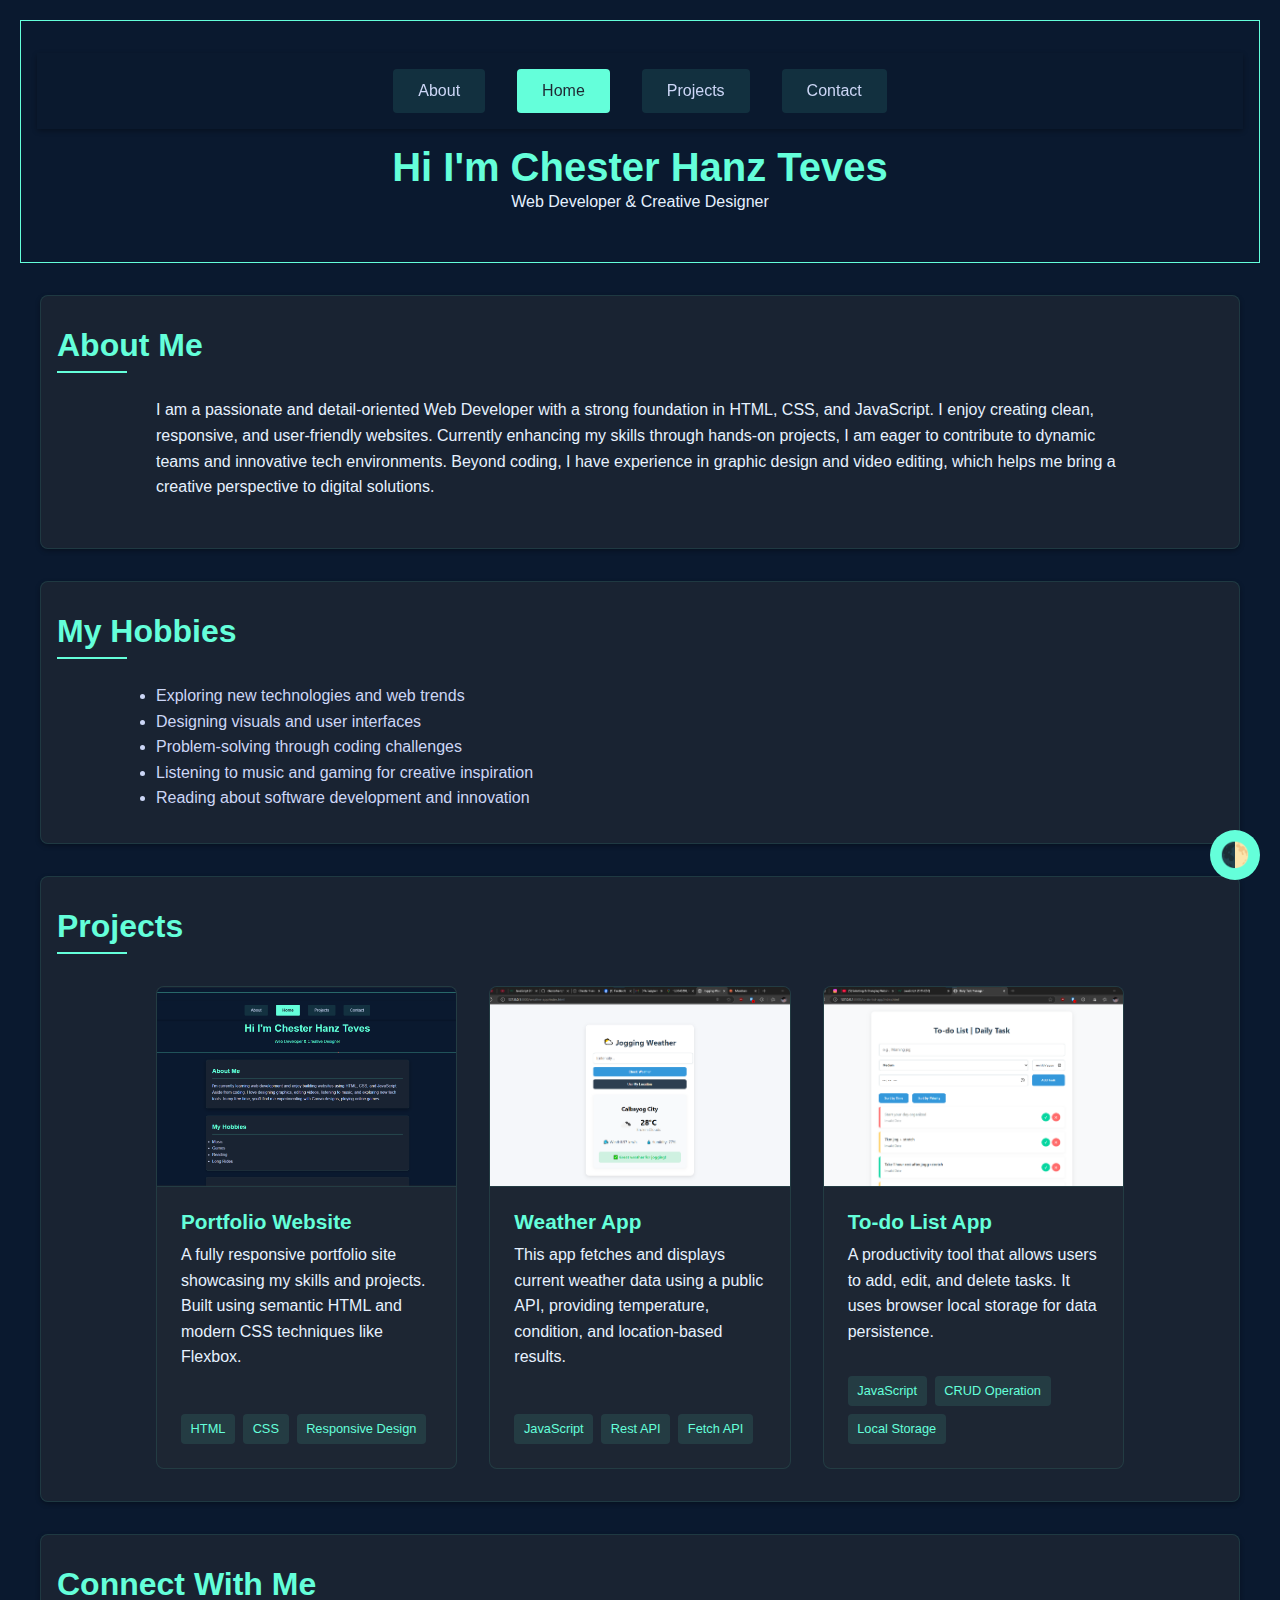
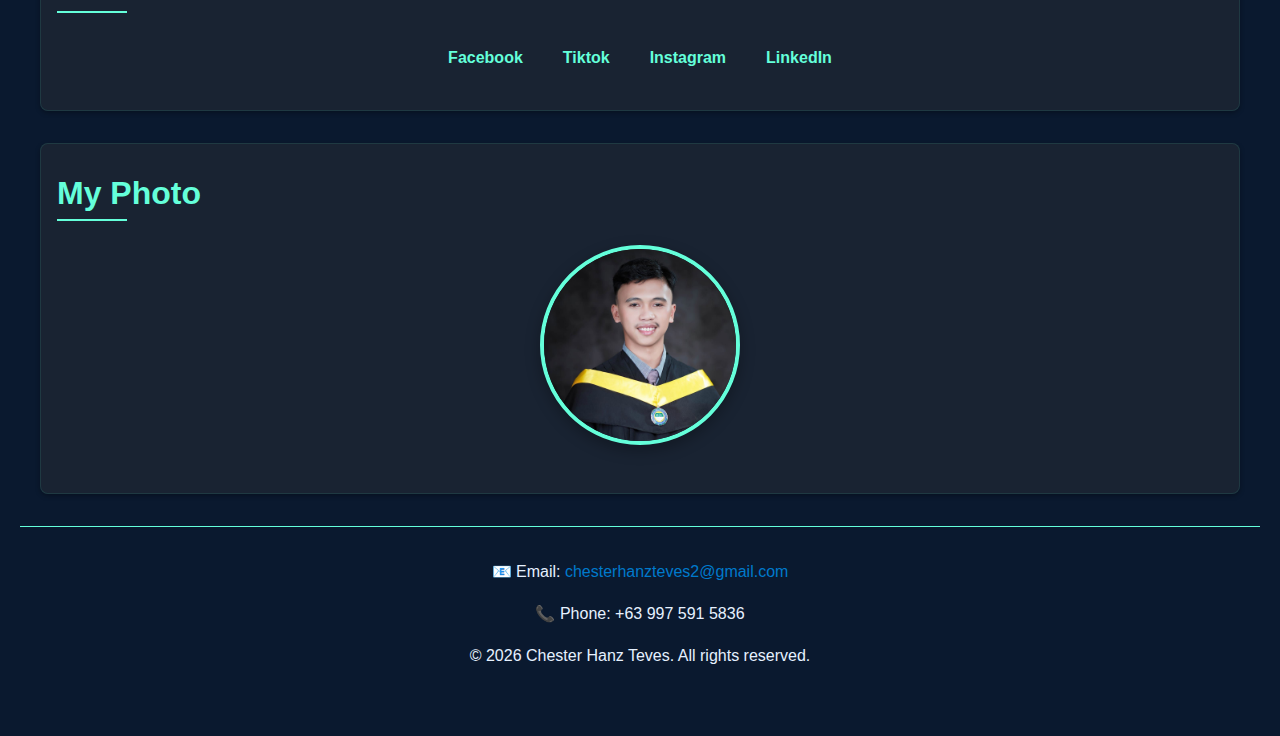
<file: index.html>
<!DOCTYPE html>
<html lang="en">
<head>
    <meta charset="UTF-8">
    <meta name="viewport" content="width=device-width, initial-scale=1.0">
    <meta name="description" content="Portfolio of Chester Hanz Teves, Web Developer & Creative Designer">
    <title>Chester Hanz Teves | Portfolio</title>
    <link rel="stylesheet" href="css/style.css">
</head>
<body>
    <!-- Header with Navigation -->
    <header id="home">
        <nav aria-label="Main navigation">
            <ul class="navbar">
                <li><a href="#about">About</a></li>
                <li><a href="#home" aria-current="page">Home</a></li>
                <li><a href="#projects">Projects</a></li>
                <li><a href="#contact">Contact</a></li>
            </ul>
        </nav>

        <div class="hero">
            <h1>Hi I'm Chester Hanz Teves</h1>
            <p>Web Developer & Creative Designer</p>
        </div>
    </header>

    <main>
        <!-- About Section -->
        <section id="about" aria-labelledby="about-heading">
            <h2 id="about-heading">About Me</h2>
            <div class="content-wrapper">
                <p> I am a passionate and detail-oriented Web Developer with a strong foundation in HTML, CSS, and JavaScript. I enjoy creating clean, responsive, and user-friendly websites. Currently enhancing my skills through hands-on projects, I am eager to contribute to dynamic teams and innovative tech environments. Beyond coding, I have experience in graphic design and video editing, which helps me bring a creative perspective to digital solutions.</p>
            </div>
        </section>

        <!-- Hobbies Section -->
        <section aria-labelledby="hobbies-heading">
            <h2 id="hobbies-heading">My Hobbies</h2>
            <div class="content-wrapper">
                <ul class="hobbies-list">
                    <li>Exploring new technologies and web trends</li>
                    <li>Designing visuals and user interfaces</li>
                    <li>Problem-solving through coding challenges</li>
                    <li>Listening to music and gaming for creative inspiration</li>
                    <li>Reading about software development and innovation</li>
                </ul>
            </div>
        </section>
        
        <!-- Projects Section -->
        <section id="projects" aria-labelledby="projects-heading">
            <h2 id="projects-heading">Projects</h2>
            <div class="content-wrapper">
                <div class="project-grid">
                    <!-- Project 1 -->
                    <article class="project-card">
                        <img src="images/Project1.png" alt="Portfolio Website Screenshot" loading="lazy">
                        <div class="card-content">
                            <h3>Portfolio Website</h3>
                            <p>A fully responsive portfolio site showcasing my skills and projects. Built using semantic HTML and modern CSS techniques like Flexbox.</p>
                            <div class="tags">
                                <span>HTML</span>
                                <span>CSS</span>
                                <span>Responsive Design</span>
                            </div>
                        </div>
                    </article>
                    
                    <!-- Project 2 -->
                    <article class="project-card">
                        <img src="images/Weather App  Project 3.png" alt="Weather App" loading="lazy">
                        <div class="card-content">
                            <h3>Weather App</h3>
                            <p>This app fetches and displays current weather data using a public API, providing temperature, condition, and location-based results.</p>
                            <div class="tags">
                                <span>JavaScript</span>
                                <span>Rest API</span>
                                <span>Fetch API</span>
                            </div>
                        </div>
                    </article>
                    
                    <!-- Project 3 -->
                    <article class="project-card">
                        <img src="images/To-do List App Project 2.png" alt="Todo App" loading="lazy">
                        <div class="card-content">
                            <h3>To-do List App</h3>
                            <p>A productivity tool that allows users to add, edit, and delete tasks. It uses browser local storage for data persistence.</p>
                            <div class="tags">
                                <span>JavaScript</span>
                                <span>CRUD Operation</span>
                                <span>Local Storage</span>
                            </div>
                        </div>
                    </article>
                </div>
            </div>
        </section>

        <!-- Contact Section -->
        <section id="contact" aria-labelledby="contact-heading">
            <h2 id="contact-heading">Connect With Me</h2>
            <div class="content-wrapper">
                <div class="social-links">
                    <a href="https://www.facebook.com/teveschesterhanz" target="_blank" rel="noopener noreferrer">
                        Facebook
                    </a>
                    <a href="https://www.tiktok.com/@chesterhanzteves" target="_blank" rel="noopener noreferrer">
                        Tiktok
                    </a>
                    <a href="https://www.instagram.com/chesterteves_/" target="_blank" rel="noopener noreferrer">
                        Instagram
                    </a>
                    <a href="https://www.linkedin.com/in/chester-hanz-teves-820612276/" target="_blank" rel="noopener noreferrer">
                        LinkedIn
                    </a>
                </div>
            </div>
        </section>

        <!-- Profile Section -->
        <section aria-labelledby="profile-heading">
            <h2 id="profile-heading">My Photo</h2>
            <div class="content-wrapper">
                <img src="images/me.jpg" alt="Portrait of Chester Hanz Teves" class="profile-photo" loading="lazy">
            </div>
        </section>
    </main>

    <footer>
        <p>📧 Email: <a href="mailto:chesterhanzteves2@gmail.com">chesterhanzteves2@gmail.com</a></p>
        <p>📞 Phone: +63 997 591 5836</p>
        <p>&copy; <span id="year"></span> Chester Hanz Teves. All rights reserved.</p>
    </footer>


    <script src="js/script.js"></script>
</body>
</html>
</file>
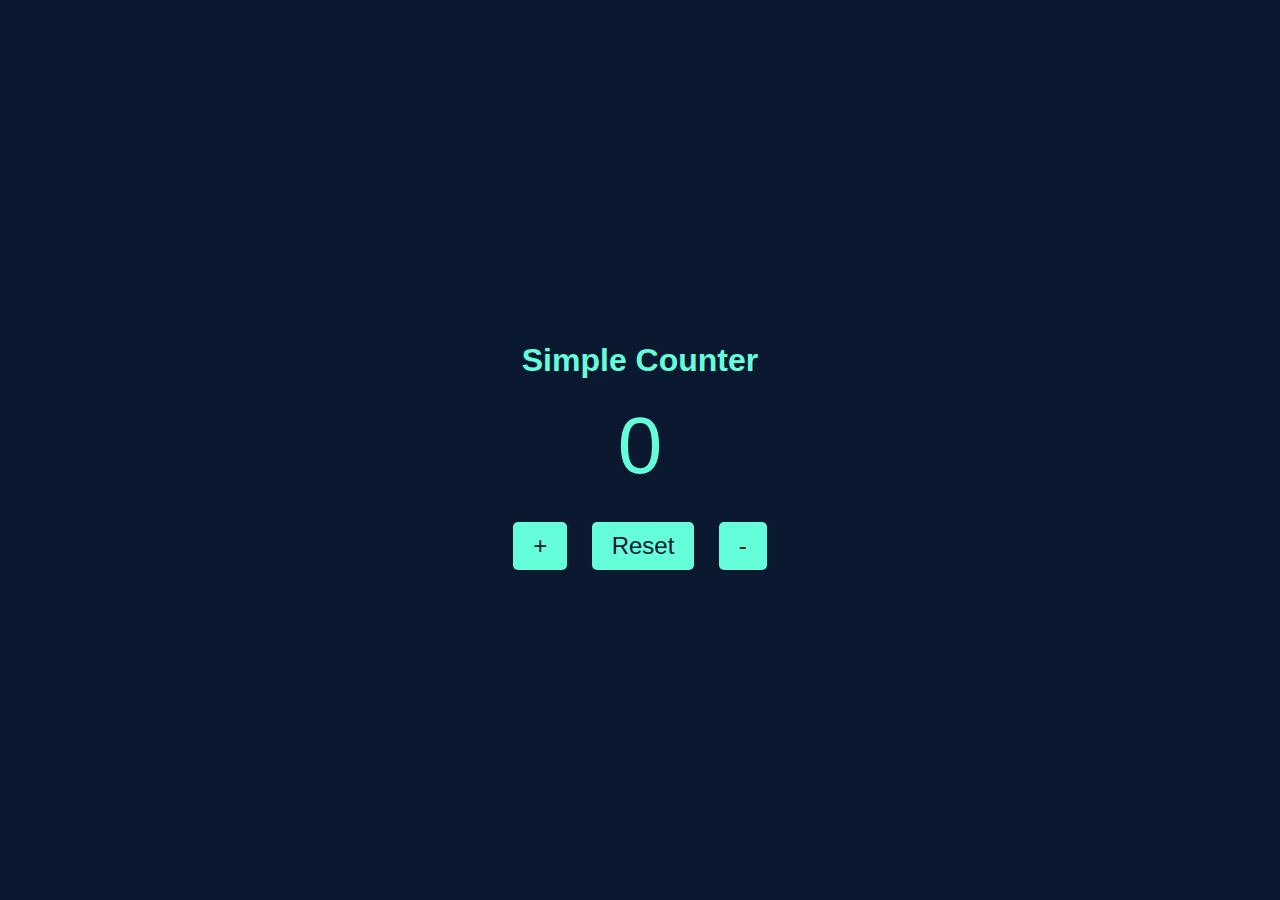
<file: counter-app/index.html>
<!DOCTYPE html>
<html lang="en">
<head>
  <meta charset="UTF-8" />
  <meta name="viewport" content="width=device-width, initial-scale=1.0" />
  <title>Counter App</title>
  <link rel="stylesheet" href="style.css" />
</head>
<body>
  <div class="container">
    <h1>Simple Counter</h1>
    <div class="counter-display" id="counter">0</div>
    <div class="buttons">
      <button id="increase">+</button>
      <button id="reset">Reset</button>
      <button id="decrease">-</button>
    </div>
  </div>

  <script src="script.js"></script>
</body>
</html>
</file>
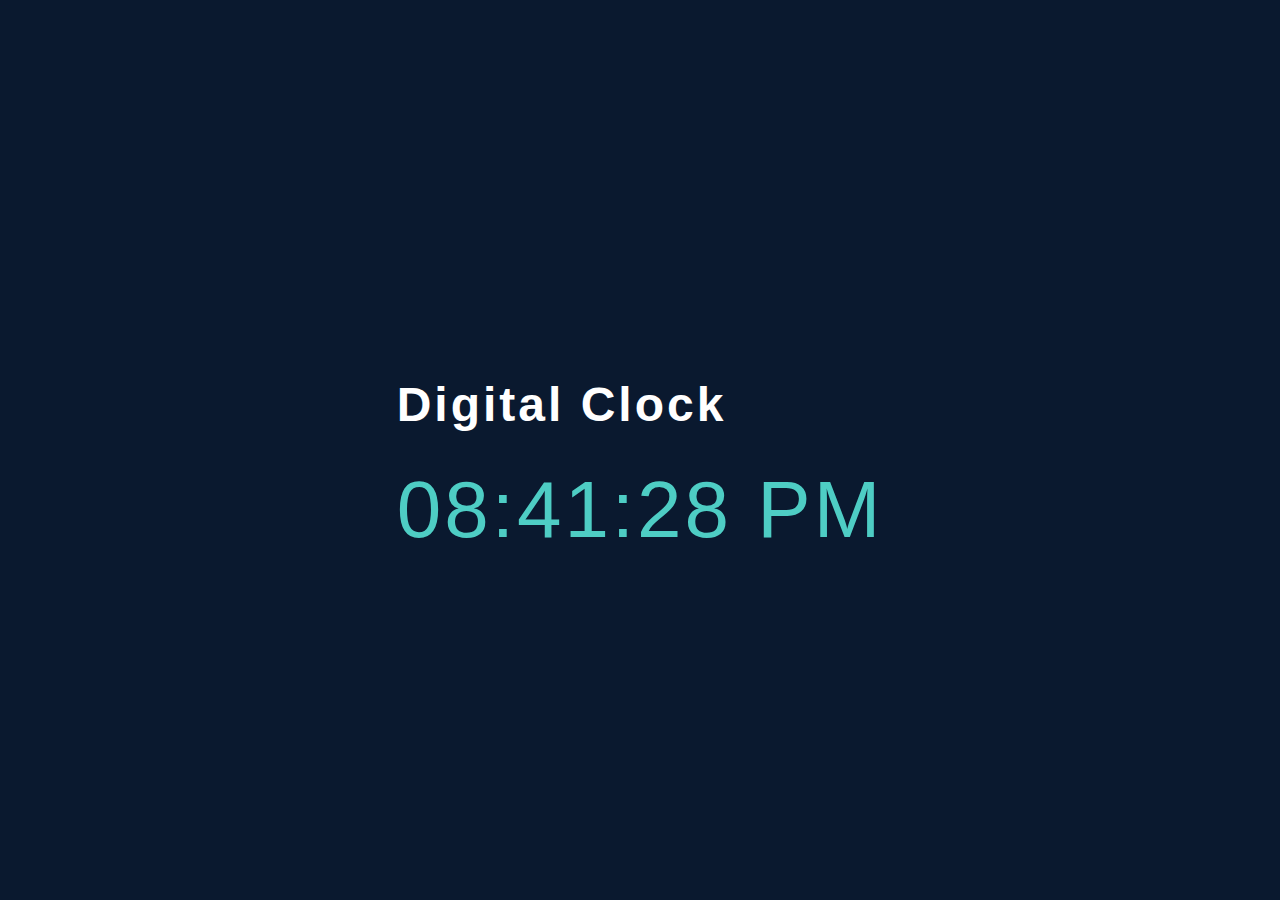
<file: digital-clock/index.html>
<!DOCTYPE html>
<html lang="en">
<head>
    <meta charset="UTF-8">
    <meta name="viewport" content="width=device-width, initial-scale=1.0">
    <title>Digital Clock</title>
    <link rel="stylesheet" href="style.css">
</head>
<body>
   <div class="clock-container">
    <h1>Digital Clock</h1>
    <div id="clock" class="clock-text">00:00:00</div>
   </div> 

   <script src="script.js"></script>
</body>
</html>
</file>
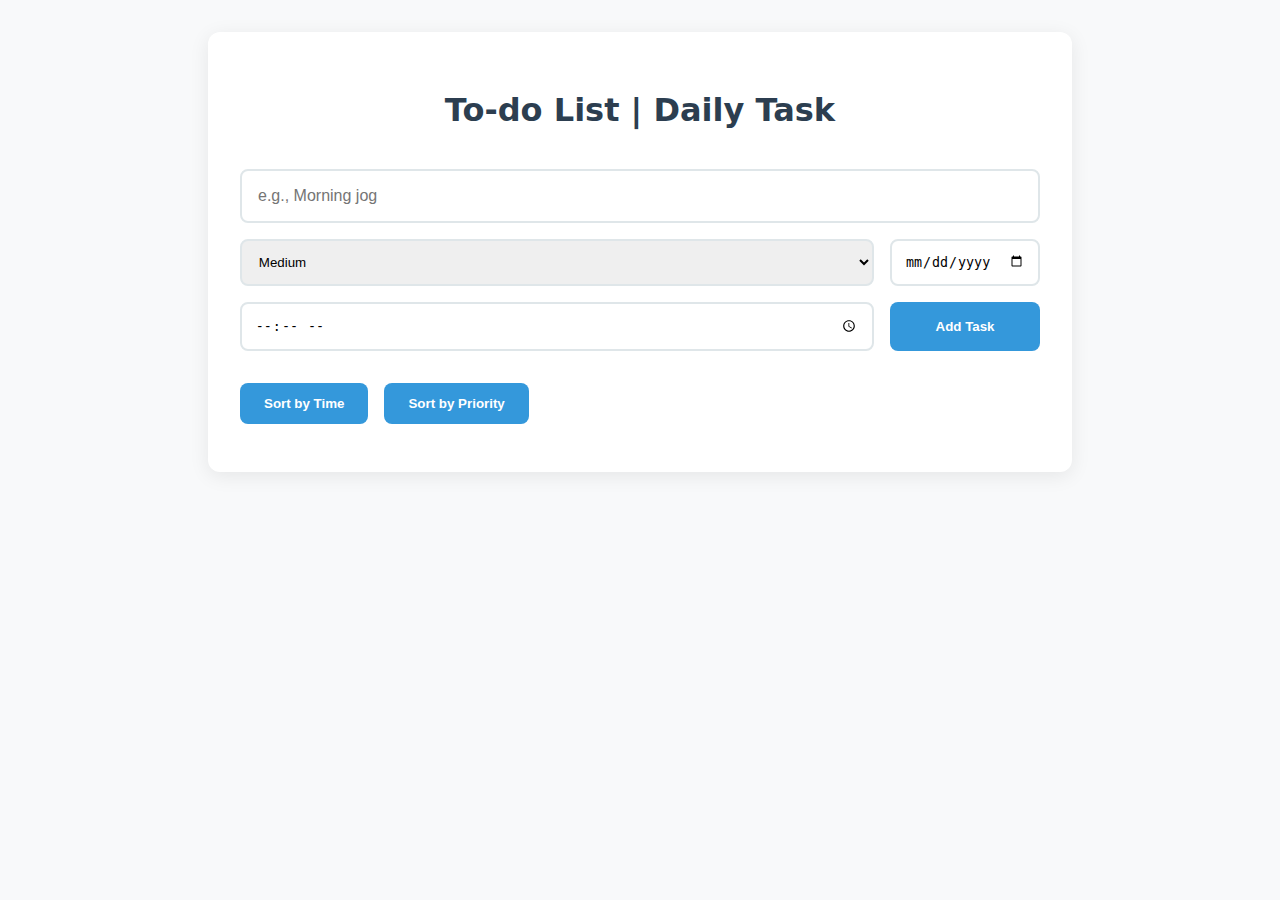
<file: to-do-list-app/index.html>
<!DOCTYPE html>
<html lang="en">
<head>
  <meta charset="UTF-8">
  <meta name="viewport" content="width=device-width, initial-scale=1.0">
  <title>Daily Task Manager</title>
  <link rel="stylesheet" href="style.css">
</head>
<body>
  <div class="container">
    <h1>To-do List | Daily Task</h1>
    
    <form id="task-form">
      <input type="text" id="task-input" placeholder="e.g., Morning jog" required>
      
      <select id="priority-select">
        <option value="low">Low</option>
        <option value="medium" selected>Medium</option>
        <option value="high">High</option>
      </select>
      
      <input type="date" id="due-date">
      <input type="time" id="due-time">
      
      <button type="submit">Add Task</button>
    </form>
    
    <div class="filters">
      <button id="sort-date">Sort by Time</button>
      <button id="sort-priority">Sort by Priority</button>
    </div>
    
    <ul id="task-list"></ul>
  </div>

  <script src="script.js"></script>
</body>
</html>
</file>
<file: css/style.css>
/* ===== CSS Variables ===== */
:root {
  --dark-bg: #0a192f;
  --primary: #64ffda;
  --primary-dark: #1f2833;
  --text-light: #ccd6f6;
  --text-lighter: #e6f1ff;
  --shadow: rgba(0, 0, 0, 0.3);
  --transition: all 0.25s cubic-bezier(0.645, 0.045, 0.355, 1);
}

/* ===== Base Styles ===== */
* {
  margin: 0;
  padding: 0;
  box-sizing: border-box;
}

html {
  scroll-behavior: smooth;
}

body {
  font-family: 'Arial', sans-serif;
  line-height: 1.6;
  background-color: var(--dark-bg);
  color: var(--text-light);
  padding: 20px;
  animation: fadeIn 1s ease-in-out;
}

/* ===== Typography ===== */
h1, h2, h3 {
  color: var(--primary);
  line-height: 1.1;
}

h1 {
  font-size: clamp(2rem, 5vw, 2.5rem);
}

h2 {
  font-size: clamp(1.5rem, 3vw, 2rem);
  margin-bottom: 1.5rem;
  position: relative;
}

h2::after {
  content: '';
  display: block;
  width: 70px;
  height: 2px;
  background: var(--primary);
  margin-top: 0.5rem;
}

h3 {
  font-size: 1.3rem;
  margin-bottom: 0.5rem;
}

p {
  margin-bottom: 1rem;
  color: var(--text-lighter);
}

/* ===== Layout Components ===== */
.content-wrapper {
  max-width: 1000px;
  margin: 0 auto;
  padding: 0 1rem;
}

/* ===== Header Styles ===== */
header {
  background-color: var(--dark-bg);
  color: var(--primary);
  text-align: center;
  padding: 2rem 1rem;
  margin-bottom: 2rem;
  border: 1px solid var(--primary);
  transition: var(--transition);
}

header:hover {
  box-shadow: 0 10px 30px var(--shadow);
}

.hero {
  padding-top: 1rem;
}

/* ===== Navigation ===== */
nav {
  background: rgba(10, 25, 47, 0.9);
  width: 100%;
  padding: 1rem 0;
  box-shadow: 0 2px 5px var(--shadow);
  position: sticky;
  top: 0;
  z-index: 100;
  backdrop-filter: blur(5px);
}

.navbar {
  display: flex;
  justify-content: center;
  gap: 2rem;
  list-style: none;
  margin: 0 auto;
  padding: 0;
  max-width: 800px;
}

.navbar a {
  background: rgba(100, 255, 218, 0.1);
  border-radius: 4px;
  display: inline-block;
  color: var(--text-light);
  text-decoration: none;
  padding: 0.5rem 1.5rem;
  transition: var(--transition);
  border: 1px solid transparent;
  font-weight: 500;
}

.navbar a[aria-current="page"] {
  background: var(--primary);
  color: var(--primary-dark);
}

.navbar a:hover {
  background: rgba(100, 255, 218, 0.2);
  transform: translateY(-3px);
}

.navbar a:focus {
  outline: 2px solid var(--primary);
  outline-offset: 3px;
}

/* ===== Main Content Sections ===== */
main {
  max-width: 1200px;
  margin: 0 auto;
}

section {
  background: rgba(31, 40, 51, 0.7);
  padding: 2rem 1rem;
  margin-bottom: 2rem;
  border-radius: 8px;
  box-shadow: 0 2px 5px var(--shadow);
  transition: var(--transition);
  border: 1px solid rgba(100, 255, 218, 0.1);
}

section:hover {
  transform: translateY(-5px);
  box-shadow: 0 10px 20px var(--shadow);
}

/* ===== Project Grid ===== */
.project-grid {
  display: grid;
  grid-template-columns: repeat(auto-fit, minmax(300px, 1fr));
  gap: 2rem;
  margin-top: 2rem;
}

.project-card {
  background: rgba(31, 40, 51, 0.7);
  border-radius: 8px;
  overflow: hidden;
  border: 1px solid rgba(100, 255, 218, 0.1);
  transition: var(--transition);
  height: 100%;
  display: flex;
  flex-direction: column;
}

.project-card:hover {
  transform: translateY(-10px);
  box-shadow: 0 15px 30px var(--shadow);
}

.project-card img {
  width: 100%;
  height: 200px;
  object-fit: cover;
  border-bottom: 1px solid rgba(100, 255, 218, 0.1);
}

.card-content {
  padding: 1.5rem;
  flex-grow: 1;
  display: flex;
  flex-direction: column;
}

.card-content p {
  flex-grow: 1;
}

/* ===== Tags ===== */
.tags {
  display: flex;
  gap: 0.5rem;
  padding-top: 1rem;
  flex-wrap: wrap;
}

.tags span {
  background: rgba(100, 255, 218, 0.1);
  color: var(--primary);
  padding: 0.3rem 0.6rem;
  border-radius: 4px;
  font-size: 0.8rem;
}

/* ===== Profile Image ===== */
.profile-photo {
  width: 200px;
  height: 200px;
  border-radius: 50%;
  display: block;
  margin: 1rem auto;
  border: 4px solid var(--primary);
  object-fit: cover;
  transition: var(--transition);
  box-shadow: 0 5px 15px var(--shadow);
}

.profile-photo:hover {
  transform: scale(1.05);
  box-shadow: 0 0 20px rgba(100, 255, 218, 0.5);
}

/* ===== Social Links ===== */
.social-links {
  display: flex;
  gap: 1.5rem;
  justify-content: center;
  flex-wrap: wrap;
}

.social-links a {
  color: var(--primary);
  text-decoration: none;
  font-weight: bold;
  transition: var(--transition);
  padding: 0.5rem;
  border-radius: 4px;
}

.social-links a:hover {
  color: var(--text-light);
  background: rgba(100, 255, 218, 0.1);
  transform: translateY(-3px);
}

/* ===== Footer ===== */
footer {
  text-align: center;
  padding: 2rem;
  background-color: var(--dark-bg);
  color: var(--text-light);
  border-top: 1px solid var(--primary);
  margin-top: 2rem;
}

footer a {
    color: #007acc;
    text-decoration: none;
}

footer a:hover {
    text-decoration: underline;
}


/* ===== JavaScript CSS ===== */
/* Light Mode Colors */
.light-mode {
  --dark-bg: #1f8ab4;
  --text-light: #ffffff;
  --primary: rgba(249, 251, 253, 0.9);
}

#theme-toggle {
  position: fixed;
  bottom: 20px;
  right: 20px;
  background: var(--primary);
  border: none;
  width: 50px;
  height: 50px;
  border-radius: 50%;
  cursor: pointer;
  z-index: 1000;
  font-size: 1.5rem;
}

/* ===== Project Card Hover Effects =====*/
.project-card img {
  transition: transform 0.5s ease;
}

/* ===== Animations ===== */
@keyframes fadeIn {
  from { opacity: 0; transform: translateY(20px); }
  to { opacity: 1; transform: translateY(0); }
}

/* ===== Mobile Responsiveness ===== */
@media (max-width: 768px) {
  .navbar {
    flex-direction: column;
    gap: 0.5rem;
    padding: 1rem;
  }
  
  .navbar a {
    width: 100%;
    text-align: center;
  }

  .project-grid {
    grid-template-columns: 1fr;
  }

  section {
    padding: 1.5rem;
  }
}

@media (max-width: 480px) {
  body {
    padding: 10px;
  }
  
  h2::after {
    width: 50px;
  }
  
  .profile-photo {
    width: 150px;
    height: 150px;
  }
}
</file>
<file: counter-app/style.css>
body {
  background: #0a192f;
  color: #64ffda;
  font-family: 'Arial', sans-serif;
  display: flex;
  align-items: center;
  justify-content: center;
  height: 100vh;
  margin: 0;
}

.container {
  text-align: center;
}

.counter-display {
  font-size: 5rem;
  margin: 20px 0;
}

.buttons button {
  font-size: 1.5rem;
  padding: 10px 20px;
  margin: 10px;
  border: none;
  background-color: #64ffda;
  color: #0a192f;
  cursor: pointer;
  border-radius: 5px;
  transition: 0.3s;
}

.buttons button:hover {
  background-color: #45c4a1;
}
</file>
<file: digital-clock/style.css>
body {
    background: #0a192f;
    display: flex;
    justify-content: center;
    align-items: center;
    height: 100vh;
    margin: 0;
    font-family: Arial, sans-serif;
}

h1 {
    color: #ffff;
    font-size: 3rem;
    letter-spacing: 3px;
}

.clock-text {
    color: #64ffda;
    font-size: 5rem;
    letter-spacing: 3px;
}
</file>
<file: to-do-list-app/style.css>
/* Modern Clean Style */
:root {
  --high-priority: #ff6b6b;
  --medium-priority: #ffd166;
  --low-priority: #06d6a0;
  --completed-task: #95a5a6;
}

body {
  font-family: 'Segoe UI', system-ui, sans-serif;
  background: #f8f9fa;
  color: #2d3436;
  line-height: 1.6;
}

.container {
  max-width: 800px;
  margin: 2rem auto;
  padding: 2rem;
  background: white;
  border-radius: 12px;
  box-shadow: 0 4px 20px rgba(0,0,0,0.08);
}

h1 {
  color: #2c3e50;
  text-align: center;
  margin-bottom: 2rem;
}

#task-form {
  display: grid;
  grid-template-columns: 1fr auto;
  gap: 1rem;
  margin-bottom: 2rem;
}

#task-input {
  grid-column: 1 / -1;
  padding: 1rem;
  border: 2px solid #dfe6e9;
  border-radius: 8px;
  font-size: 1rem;
}

#priority-select, #due-date, #due-time {
  padding: 0.8rem;
  border: 2px solid #dfe6e9;
  border-radius: 8px;
}

button {
  background: #3498db;
  color: white;
  border: none;
  padding: 0.8rem 1.5rem;
  border-radius: 8px;
  cursor: pointer;
  font-weight: 600;
  transition: all 0.2s;
}

button:hover {
  opacity: 0.9;
  transform: translateY(-1px);
}

.filters {
  display: flex;
  gap: 1rem;
  margin-bottom: 1rem;
}

#task-list {
  list-style: none;
  padding: 0;
}

.task {
  display: flex;
  justify-content: space-between;
  align-items: center;
  padding: 1.25rem;
  margin-bottom: 1rem;
  background: white;
  border-radius: 8px;
  box-shadow: 0 2px 8px rgba(0,0,0,0.05);
  transition: all 0.3s;
  border-left: 6px solid;
}

.task:hover {
  box-shadow: 0 4px 12px rgba(0,0,0,0.1);
  transform: translateY(-2px);
}

.task.priority-high { border-color: var(--high-priority); }
.task.priority-medium { border-color: var(--medium-priority); }
.task.priority-low { border-color: var(--low-priority); }

.task-info {
  flex: 1;
}

.task-text {
  font-weight: 500;
  margin-bottom: 0.25rem;
}

.task-time {
  font-size: 0.85rem;
  color: #636e72;
}

.completed .task-text {
  text-decoration: line-through;
  color: var(--completed-task);
}

.completed .task-time {
  opacity: 0.7;
}

.task-actions {
  display: flex;
  gap: 0.5rem;
}

.task-actions button {
  width: 36px;
  height: 36px;
  padding: 0;
  border-radius: 50%;
  display: grid;
  place-items: center;
}

.complete-btn {
  background: var(--low-priority);
}

.delete-btn {
  background: var(--high-priority);
}

@media (max-width: 600px) {
  #task-form {
    grid-template-columns: 1fr;
  }
}
</file>
